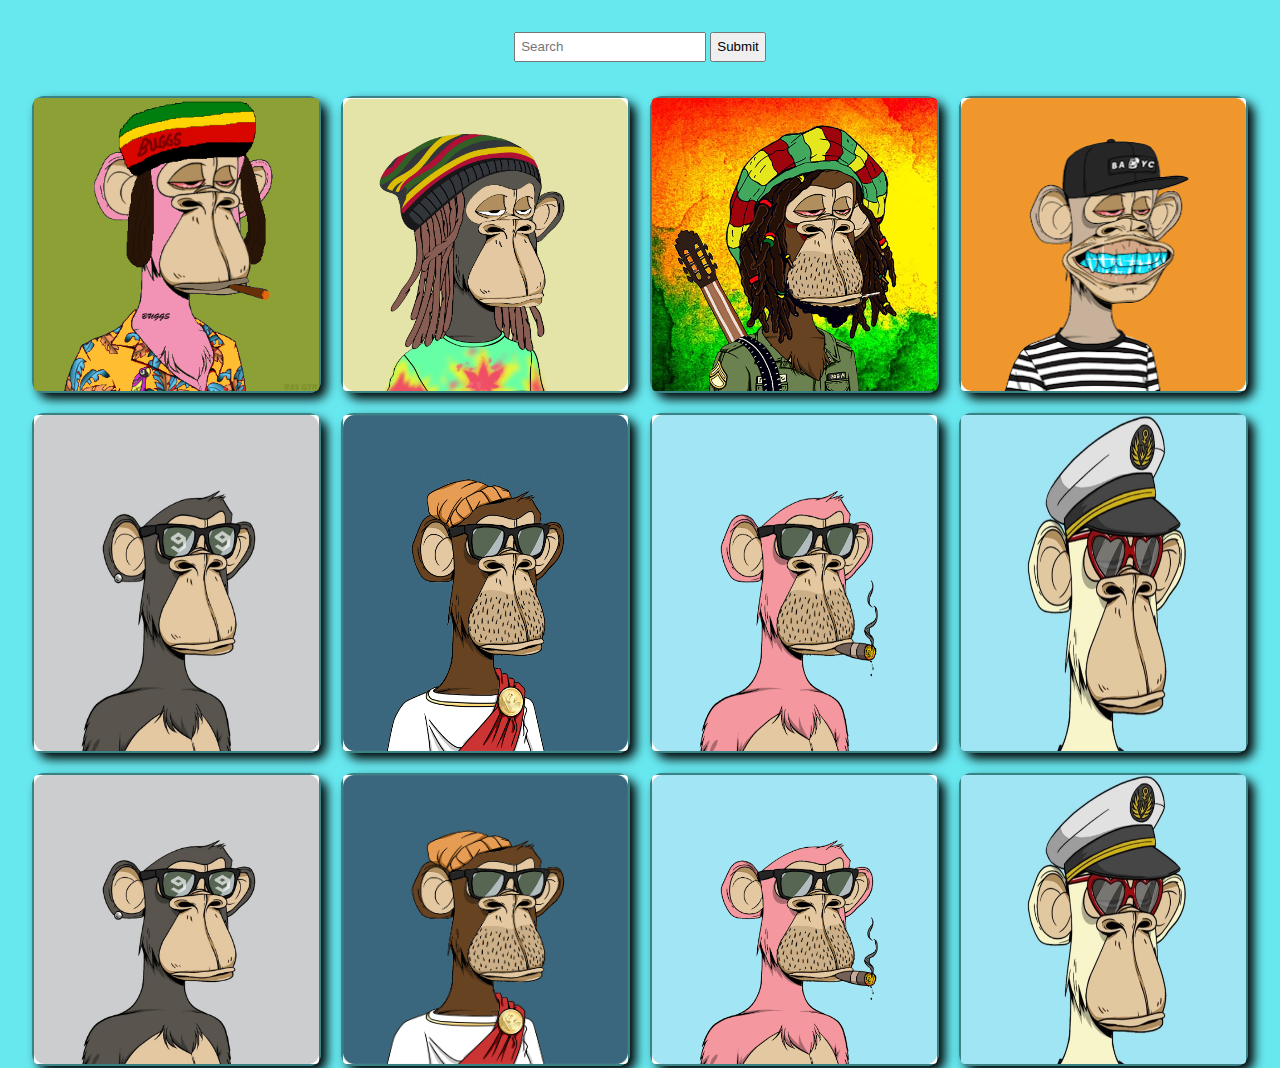
<file: index.html>
<!DOCTYPE html>
<html lang="en">

<head>
	<title>particles.js</title>

	<!-- Import style.css from root directory -->
	<link rel="stylesheet" href="./style.css" />
</head>

<body onpageshow="heightAdjuster()">
	<!-- Particles.js div -->
        <div class="card-container">
            <div class="card-top">
                <form class="car-form">
                    <input type="text" class="login-text-input" placeholder="Search">
                    <input type="submit" class="login-text-btn" text="Log In">
                </form>
            </div>
        </div>
		<div id="content">
			<div class="one border">
				<img src="./images/image1.png"/>
				<div class="btn-buy">
					<button type="button" onclick="getNow()">BUY NOW</button>
				</div>
			</div>
			<div class="two border">
				<img src="./images/image2.png"/>
				<div class="btn-buy">
					<button type="button" onclick="getNow()">BUY NOW</button>
				</div>
			</div>
			<div class="three border">
				<img src="./images/image3.png"/>
				<div class="btn-buy">
					<button type="button" onclick="getNow()">BUY NOW</button>
				</div>
			</div>
			<div class="four border">
				<img src="./images/image4.png"/>
				<div class="btn-buy">
					<button type="button" onclick="getNow()">BUY NOW</button>
				</div>
			</div>
			<div class="five border">
				<img src="./images/image5.jpg"/>
				<div class="btn-buy">
					<button type="button" onclick="getNow()">BUY NOW</button>
				</div>
			</div>
			<div class="six border">
				<img src="./images/image6.png"/>
				<div class="btn-buy">
					<button type="button" onclick="getNow()">BUY NOW</button>
				</div>
			</div>
			<div class="seven border">
				<img src="./images/image7.png"/>
				<div class="btn-buy">
					<button type="button" onclick="getNow()">BUY NOW</button>
				</div>
			</div>
			<div class="eight border">
				<img src="./images/image8.jpg"/>
				<div class="btn-buy">
					<button type="button" onclick="getNow()">BUY NOW</button>
				</div>
			</div>
			<div class="nine border">
				<img src="./images/image5.jpg"/>
				<div class="btn-buy">
					<button type="button" onclick="getNow()">BUY NOW</button>
				</div>
			</div>
			<div class="ten border">
				<img src="./images/image6.png"/>
				<div class="btn-buy">
					<button type="button" onclick="getNow()">BUY NOW</button>
				</div>
			</div>
			<div class="eleven border">
				<img src="./images/image7.png"/>
				<div class="btn-buy">
					<button type="button" onclick="getNow()">BUY NOW</button>
				</div>
			</div>
			<div class="twelve border">
				<img src="./images/image8.jpg"/>
				<div class="btn-buy">
					<button type="button" onclick="getNow()">BUY NOW</button>
				</div>
			</div>
		</div>
	
	<!-- Import Particles.js and app.js files -->
	<!-- <script src="./particles.js-master/particles.js" >
	</script>
	<script src="./particles.js-master/demo/js/app.js" async> -->
	<!-- <script src="./script.js" async></script> -->
	
</body>

</html>
</file>
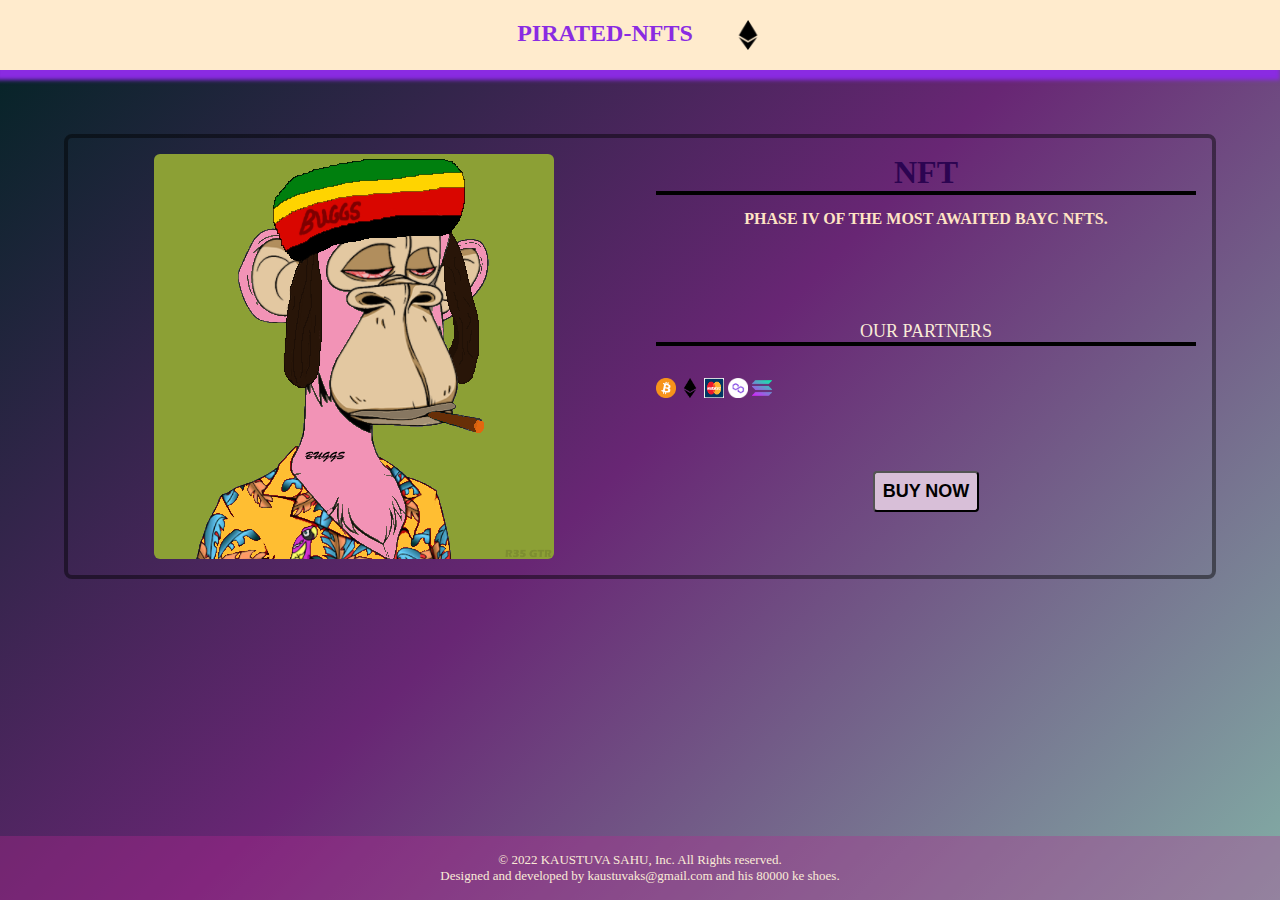
<file: buy-page/index.html>
<!DOCTYPE html>
<html lang="en">
<head>
    <meta charset="UTF-8">
    <meta http-equiv="X-UA-Compatible" content="IE=edge">
    <meta name="viewport" content="width=device-width, initial-scale=1.0">
    <link rel="stylesheet" href="./style.css">
    <title>BUY NOW</title>
</head>
<body>
    <header>
        <label>PIRATED-NFTS</label>
        <div class="img-cnt">
            <img src="../icons/ether.png" alt="ConnectWallet">
        </div>
    </header>

    <div id="buy-content">
        <div class="card-top">
            <img src="../images/image1.png" alt="" class="br-cstm"/>
        </div>
        <div class="card-bottom">
            <div class="text-top">
                <label>NFT</label><br>
                <div class="line"></div>
                <span class="txt-cstm">Phase IV of the most awaited BAYC NFTs.</span>
            </div>
            <div class="partners">
                <div class ="partner-info">
                    <label>Our Partners</label><br>
                    <div class="line"></div>
                </div>
                <div class="partner-img">
                    <img src="../icons/btc.png" alt="Bitcoin.com"/>
                    <img src="../icons/ether.png" alt="Etherium"/>
                    <img src="../icons/mastercard.png" alt="80000"/>
                    <img src="../icons/matic.png" alt="Polygon"/>
                    <img src="../icons/sol.png" alt="Solana"/>
                </div>
            </div>
            <div class="text-bottom">
                <div class="btn-bn">
                    <button>BUY NOW</button>
                </div>   
            </div>
        </div>
    </div>

    <footer>
        <label>
            © 2022 KAUSTUVA SAHU, Inc. All Rights reserved.
        </label><br>
        <label>
            Designed and developed by kaustuvaks@gmail.com and his 80000 ke shoes.
        </label>
    </footer>

    <script src="./script1.js"></script>
</body>
</html>
</file>
<file: style.css>
*{
    box-sizing: border-box;
}

html{
    height: 100%;
}

body {
    margin: 0;
    position: relative;
    display: flex;
    font-family: -apple-system, BlinkMacSystemFont, 
      'Segoe UI', Roboto, Oxygen, Ubuntu, Cantarell,
      'Open Sans', 'Helvetica Neue', sans-serif;
    height: calc(fit-content + 4em);
    /* height: fit-content; */
    overflow-y: auto;
    z-index: -2;
    background-color:rgb(103, 232, 239);
}

.card-container{
    position: absolute;
    width: 100%;
    height: calc(fit-content + 1em);
    padding-top:2em; 
    padding-bottom:1em;
    display: flex;
    justify-content: center;
    z-index: 2;
}

.card-container .card-top {
    border:5px;
    border-color: grey;;
    background: transparent;
}

.card-container .card-top .card-form{
    padding:2em;
    display: flex;
    justify-content: center;
}

input[type=text]{
    padding:0.4em
}

input[type=submit]{
    padding:0.4em
}

/* #particles-js {
    position:absolute;
    top:0px;
    right:0px;
    left:0px;
    bottom:0px;
    z-index:-1;
    background: linear-gradient(135deg, #8BC6EC 0%, #9599E2 100%);
    height: auto;
} */

#content{
    top:4em;
    position: absolute;
    display: grid;
    grid-template-columns: repeat(4, 1fr);
    grid-template-rows: 2fr;
    gap: 20px;
    grid-auto-rows: minmax(100px, auto);
    margin: 2em;
    z-index: 1;
    width:calc(100% - 4em);
    
}
#content div img{
    position: relative;
    transition: background-color 1s;
    width:100%;
    height:100%;
    border-radius: 4px;
}
#content div .btn-buy{
    width:fit-content;
    box-shadow: 0px 0px 0px 0px;
    position: relative;
    top:-55%;
    right:-40%;

}
#content div .btn-buy button{
    padding:8px;
    color: black;
    background-color: orange;
    font-family: system-ui, -apple-system, BlinkMacSystemFont, 'Segoe UI', Roboto, Oxygen, Ubuntu, Cantarell, 'Open Sans', 'Helvetica Neue', sans-serif;
    display: none;
}
.one {
grid-column: 1 / 2;
grid-row: 1 / 4;
}
.two {
grid-column: 2 / 3;
grid-row: 1 / 4;
}
.three {
grid-column: 3 / 4;
grid-row: 1 / 4;
}
.four {
grid-column: 4 / 5;
grid-row: 1 / 4;
}
.five {
grid-column: 1 / 2;
grid-row: 4 /7;
}
.six {
grid-column: 2 / 3;
grid-row: 4/7;
}
.seven {
    grid-column: 3/4;
    grid-row: 4/7;
}
.eight{
    grid-column: 4 / 5;
    grid-row: 4/7;
}
.border{
    border-radius: 12px;
    border: 2px rgba(0,0,0,0.44) solid;
}
#content div{
    box-shadow: 6px 6px 11px 0px;
}
#content div img{
    background: #FFF;
}
#content div:hover{
    transition: all 0.6s linear;
    /* transform: scale(1.1);  */
    filter: blur(1.2px);  
    filter: brightness(70%); 
}
#content div:hover div button{
    display: block;
    filter: brightness(120%);
    filter: blur(0px);
}
#content div:hover .btn-buy{
    display: block;
    border:0px rgba(0,0,0,0) transparent;
}
</file>
<file: buy-page/style.css>
html{
    height:100vh;
}
body{
    padding: 0px;
    margin:0px;
    box-sizing: border-box;
    position: relative;
    background: rgb(2,0,36);
    background: linear-gradient(135deg, #002423 0%, rgb(104, 38, 116) 50%, rgb(130, 174, 165) 100%);
    height: inherit;
}

.br-cstm{
    border-radius: 6px;
}

.line{
    border-bottom: 4px black solid;
}
.txt-cstm{
    color: bisque;
    font-size: medium;
    font-kerning: auto;
}
header{
    display:flex;
    text-align: center;
    text-decoration: wavy;
    color: blueviolet;
    text-transform: uppercase;
    font-size: x-large;
    width: 100%;
    justify-content: center;
    align-content: center;
    background-color: blanchedalmond;
    box-shadow: -2px 8px 4px 2px;
}
header label{
    padding: 1.25rem;
    font-weight: bold;
}
header .img-cnt{
    width:30px;
    height: 30px;
    margin:1.25rem;
}

header .img-cnt img{
    width:30px;
    height:30px;
}

#buy-content{
    display:grid;
    margin:4rem;
    grid-template-columns: 1fr 1fr;
    column-gap:2rem;
    padding:1rem;
    border-spacing: 1rem;
    border:4px rgba(0,0,0,0.45) solid;
    border-radius:8px;
}

#buy-content .card-top{
    display: flex;
    align-content: center;
    justify-content: center;
}


#buy-content .card-bottom{
    display: grid;
    grid-template-rows: 1fr 1fr 1fr;
}

#buy-content .card-bottom .text-top{
    text-align: center;
    text-decoration: wavy;
    color: rgb(44, 4, 81);
    text-transform: uppercase;
    font-size: xx-large;
    width: 100%;
    justify-content: center;
    font-weight: bold;
}

#buy-content .partners{
    display: flex;
    flex-direction: column;

}

#buy-content .partners .partner-info{
   text-transform: uppercase;
   padding:2rem 0rem;
   color:antiquewhite;
   text-align: center;
   font-size: large;

}
#buy-content .partners img{
    height:20px;
    width:20px;
}
#buy-content .text-bottom{
    display: flex;
    justify-content: center;
    align-items: center;
}

#buy-content .text-bottom button{
    padding:8px;
    background-color: thistle;
    border-radius: 4px;
    font-size: large;
    font-weight: 600;
}

footer{
    position: absolute;
    width: 100%;
    bottom:0px;
    background-color: rgba(186, 39, 147,0.32);
    color:#faebd7;
   text-align: center;
   font-size: small;
   padding:1rem 0rem;
}
</file>
